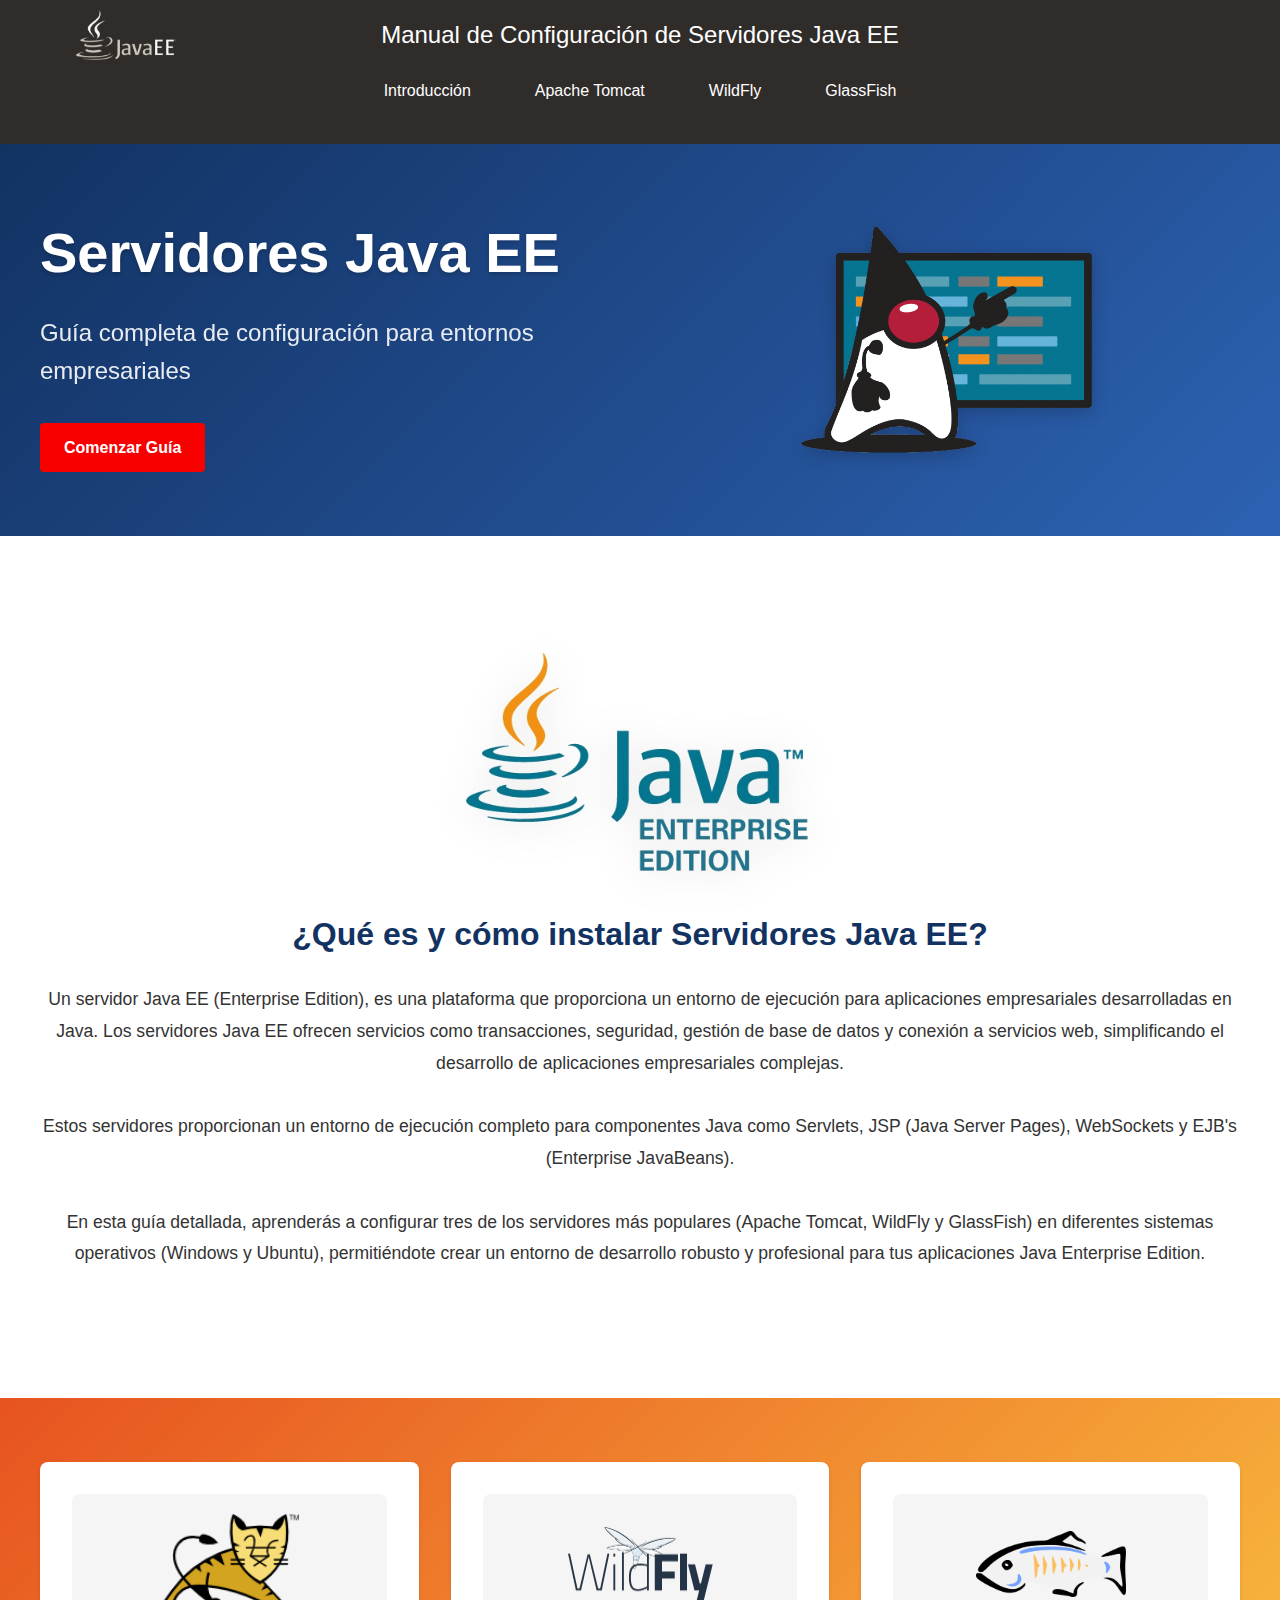
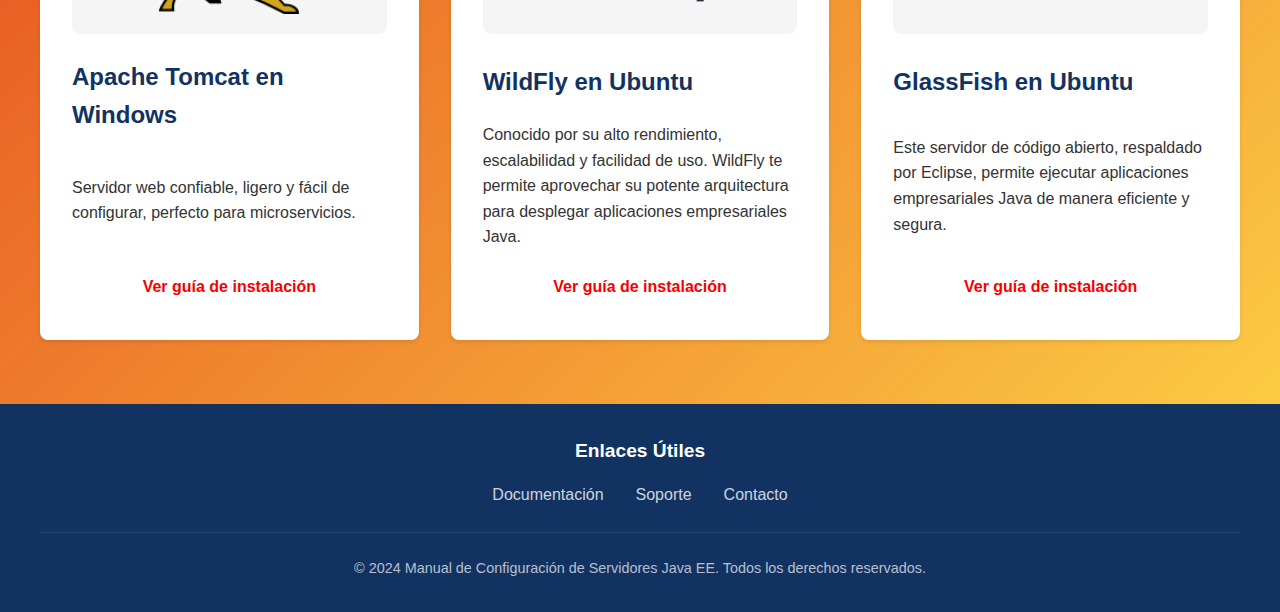
<file: index.html>
<!DOCTYPE html>
<html lang="es">
  <head>
    <meta charset="UTF-8" />
    <meta name="viewport" content="width=device-width, initial-scale=1.0" />
    <title>Manual de Configuración de Servidores Java EE</title>
    <link rel="stylesheet" href="styles/principal.css" />
    <link rel="stylesheet" href="styles/encabezado.css" />
    <link rel="stylesheet" href="styles/heroe.css" />
    <link rel="stylesheet" href="styles/introduccion.css" />
    <link rel="stylesheet" href="styles/caracteristicas.css" />
    <link rel="stylesheet" href="styles/pie.css" />
  </head>
  <body>
    <header class="encabezado-principal">
      <div class="barra-superior">
        <div class="logo-titulo">
          <img
            src="images/java-logo-white.png"
            alt="Servidores Java EE"
            class="logo"
          />
          <h1 class="titulo-encabezado">
            Manual de Configuración de Servidores Java EE
          </h1>
        </div>
        <nav class="navegacion-principal">
          <ul>
            <li><a href="#introduccion">Introducción</a></li>
            <li><a href="tomcat-guia.html">Apache Tomcat</a></li>
            <li><a href="wildfly-guia.html">WildFly</a></li>
            <li><a href="glassfish-guia.html">GlassFish</a></li>
          </ul>
        </nav>
      </div>
    </header>

    <main>
      <section class="heroe">
        <div class="contenido-heroe">
          <div class="texto-heroe">
            <h2>Servidores Java EE</h2>
            <p class="subtitulo-heroe">
              Guía completa de configuración para entornos empresariales
            </p>
            <div class="botones-cta">
              <a href="#caracteristicas" class="boton primario">Comenzar Guía</a>
            </div>
          </div>
          <div class="imagen-heroe">
            <img src="images/java-duke-1.png" alt="Duke - La mascota de Java" />
          </div>
        </div>
      </section>

      <section id="introduccion" class="seccion-introduccion">
        <div class="contenido-introduccion">
          <div class="texto-introduccion">
            <h2 class="titulo-introduccion">
              ¿Qué es y cómo instalar Servidores Java EE?
            </h2>
            <p class="descripcion-introduccion">Un servidor Java EE (Enterprise Edition), 
              es una plataforma que proporciona un entorno de ejecución para aplicaciones empresariales desarrolladas en Java. 
              Los servidores Java EE ofrecen servicios como transacciones, seguridad, gestión de base de datos y conexión a servicios web, 
              simplificando el desarrollo de aplicaciones empresariales complejas.</p>
            <p class="descripcion-introduccion">
              Estos servidores proporcionan un entorno de ejecución completo
              para componentes Java como Servlets, JSP (Java Server Pages),
              WebSockets y EJB's (Enterprise JavaBeans).
            </p>
            <p class="descripcion-introduccion">
              En esta guía detallada, aprenderás a configurar tres de los
              servidores más populares (Apache Tomcat, WildFly y GlassFish) en diferentes sistemas operativos (Windows y Ubuntu),
              permitiéndote crear un entorno de desarrollo robusto y profesional
              para tus aplicaciones Java Enterprise Edition.
            </p>
          </div>
          <div class="imagen-introduccion">
            <img src="images/java-ee.png" alt="Java Enterprise Edition" />
          </div>
        </div>
      </section>

      <section id="caracteristicas" class="caracteristicas">
        <div class="cuadricula-caracteristicas">
          <article class="tarjeta-caracteristica">
            <div class="imagen-caracteristica">
              <img src="images/tomcat.png" alt="Logo de Apache Tomcat" />
            </div>
            <div class="contenido-caracteristica">
              <h3>Apache Tomcat en Windows</h3>
              <p>
                Servidor web confiable, ligero y fácil de configurar, perfecto para
                microservicios.
              </p>
              <a href="tomcat-guia.html" class="saber-mas"
                >Ver guía de instalación</a
              >
            </div>
          </article>
          <article class="tarjeta-caracteristica">
            <div class="imagen-caracteristica">
              <img src="images/wildfly.png" alt="Logo de WildFly" />
            </div>
            <div class="contenido-caracteristica">
              <h3>WildFly en Ubuntu</h3>
              <p>
                Conocido por su alto rendimiento, escalabilidad y facilidad de uso. 
                WildFly te permite aprovechar su potente arquitectura para desplegar aplicaciones empresariales Java.
              </p>
              <a href="wildfly-guia.html" class="saber-mas"
                >Ver guía de instalación</a
              >
            </div>
          </article>
          <article class="tarjeta-caracteristica">
            <div class="imagen-caracteristica">
              <img src="images/glassfish.png" alt="Logo de GlassFish" />
            </div>
            <div class="contenido-caracteristica">
              <h3>GlassFish en Ubuntu</h3>
              <p>
                Este servidor de código abierto, respaldado por Eclipse, 
                permite ejecutar aplicaciones empresariales Java de manera eficiente y segura.
              </p>
              <a href="glassfish-guia.html" class="saber-mas"
                >Ver guía de instalación</a
              >
            </div>
          </article>
        </div>
      </section>
    </main>

    <footer class="pie-principal">
      <div class="contenido-pie">
        <div class="seccion-pie">
          <h4>Enlaces Útiles</h4>
          <ul>
            <li><a href="index.html#introduccion">Documentación</a></li>
            <li><a href="mailto:contacto@manualjava.com">Soporte</a></li>
            <li><a href="mailto:contacto@manualjava.com">Contacto</a></li>
          </ul>
        </div>
        <div class="derechos">
          <p>
            © 2024 Manual de Configuración de Servidores Java EE. Todos los
            derechos reservados.
          </p>
        </div>
      </div>
    </footer>
  </body>
</html>
</file>
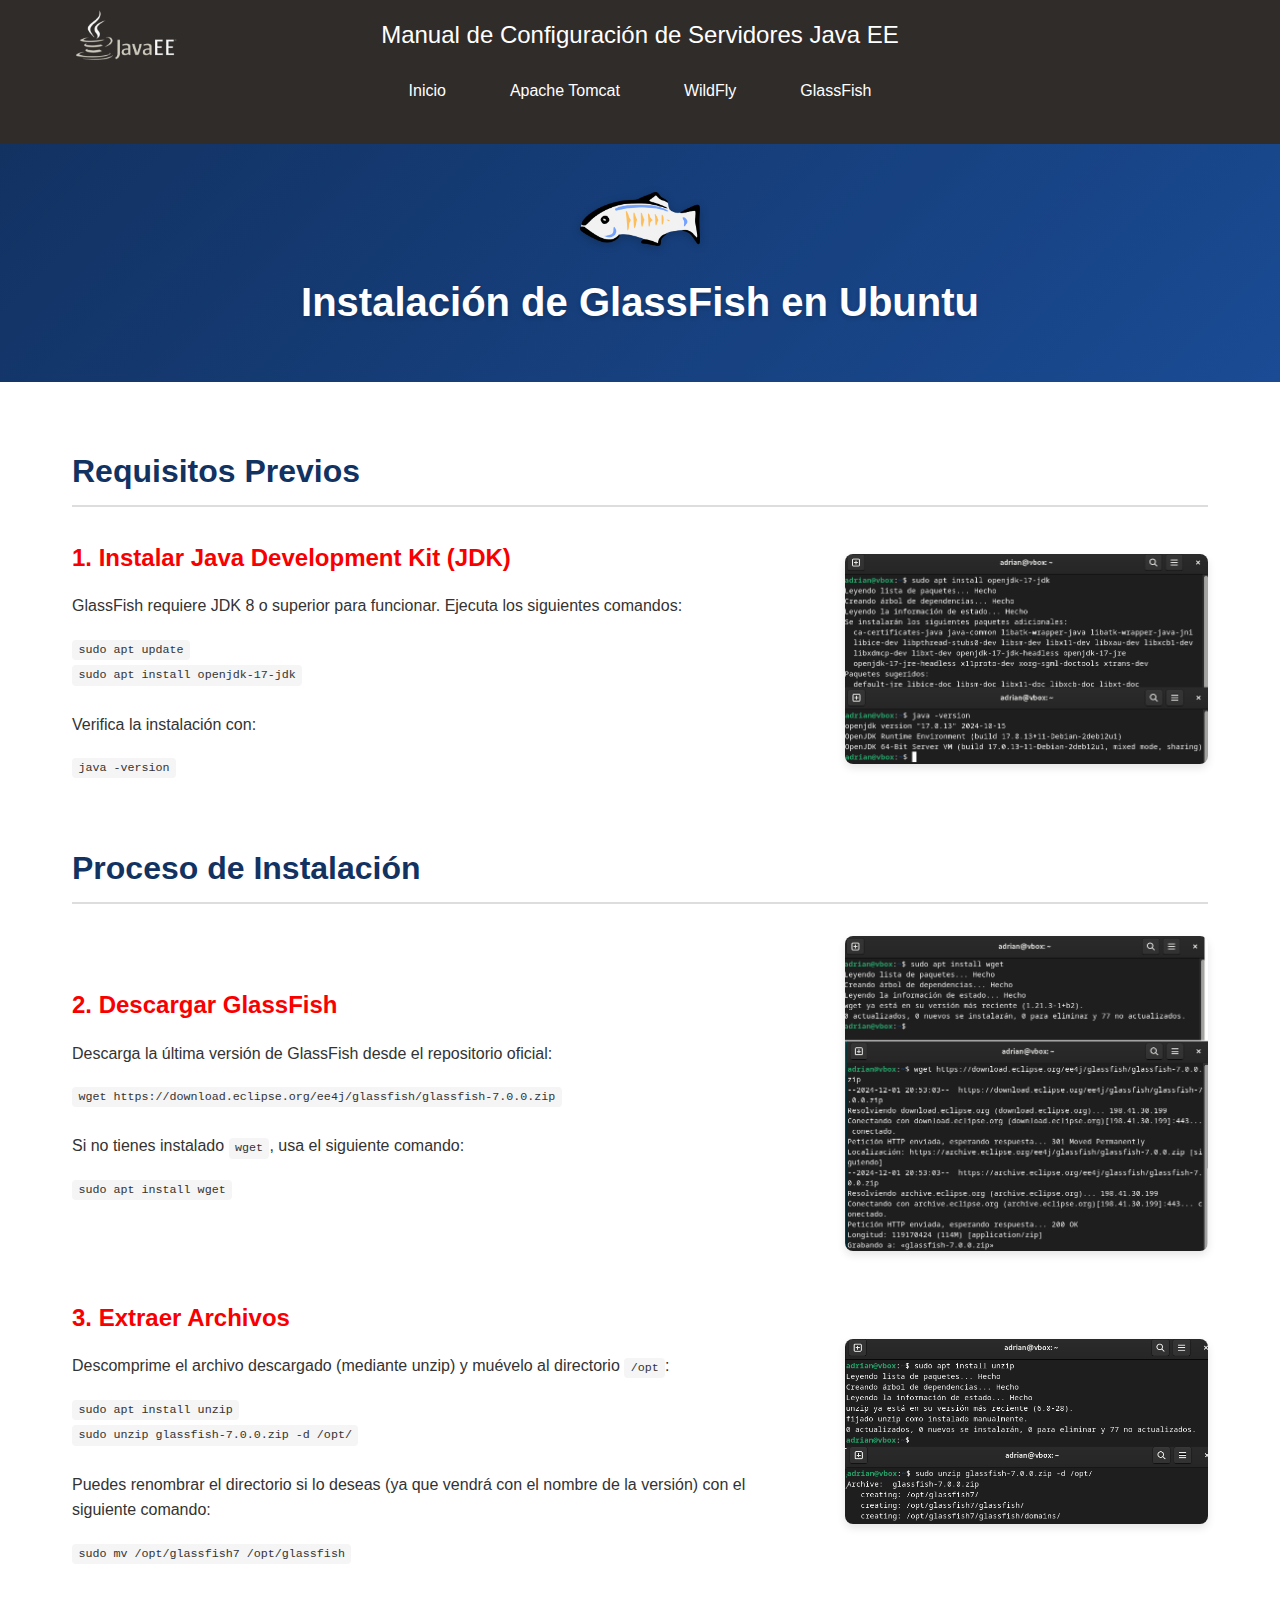
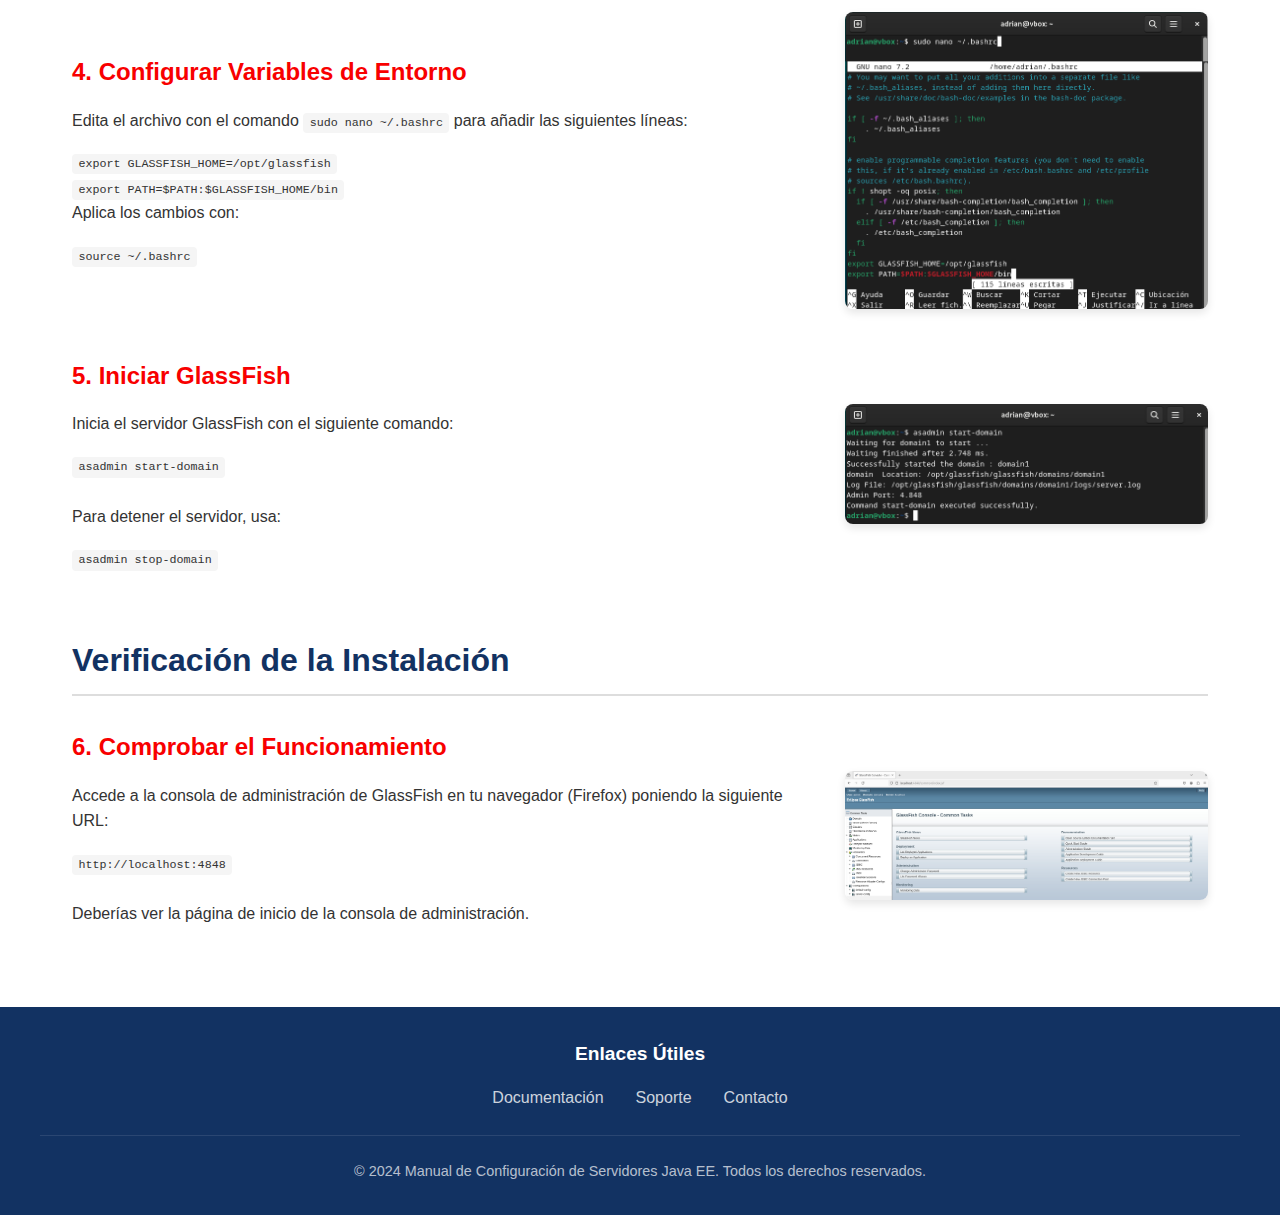
<file: glassfish-guia.html>
<!DOCTYPE html>
<html lang="es">
<head>
    <meta charset="UTF-8">
    <meta name="viewport" content="width=device-width, initial-scale=1.0">
    <title>Guía de Instalación de GlassFish - Manual de Servidores Java EE</title>
    <link rel="stylesheet" href="styles/principal.css">
    <link rel="stylesheet" href="styles/encabezado.css">
    <link rel="stylesheet" href="styles/pie.css">
    <link rel="stylesheet" href="styles/guia.css">
</head>
<body>
    <header class="encabezado-principal">
        <div class="barra-superior">
            <div class="logo-titulo">
                <img src="images/java-logo-white.png" alt="Servidores Java EE" class="logo">
                <h1 class="titulo-encabezado">Manual de Configuración de Servidores Java EE</h1>
            </div>
            <nav class="navegacion-principal">
                <ul>
                    <li><a href="index.html">Inicio</a></li>
                    <li><a href="tomcat-guia.html">Apache Tomcat</a></li>
                    <li><a href="wildfly-guia.html">WildFly</a></li>
                    <li><a href="#" aria-current="page">GlassFish</a></li>
                </ul>
            </nav>
        </div>
    </header>

    <main>
        <article class="contenido-guia">
            <header class="encabezado-guia">
                <img src="images/glassfish.png" alt="Logo de GlassFish" class="logo-guia">
                <h1>Instalación de GlassFish en Ubuntu</h1>
            </header>

            <section class="seccion-guia">
                <h2>Requisitos Previos</h2>
                <div class="paso-guia">
                    <div class="contenido-paso">
                        <h3>1. Instalar Java Development Kit (JDK)</h3>
                        <p>GlassFish requiere JDK 8 o superior para funcionar. Ejecuta los siguientes comandos:</p>
                        <code>sudo apt update</code><br>
                        <code>sudo apt install openjdk-17-jdk</code>
                        <br><br>
                        <p>Verifica la instalación con:</p>
                        <code>java -version</code>
                    </div>
                    <div class="imagen-paso">
                        <img src="images/glassfish-ss-1.png" alt="Java JDK">
                    </div>
                </div>
            </section>

            <section class="seccion-guia">
                <h2>Proceso de Instalación</h2>
                
                <div class="paso-guia">
                    <div class="contenido-paso">
                        <h3>2. Descargar GlassFish</h3>
                        <p>Descarga la última versión de GlassFish desde el repositorio oficial:</p>
                        <code>wget https://download.eclipse.org/ee4j/glassfish/glassfish-7.0.0.zip</code>
                        <br><br>
                        <p>Si no tienes instalado <code>wget</code>, usa el siguiente comando:</p>
                        <code>sudo apt install wget</code>
                    </div>
                    <div class="imagen-paso">
                        <img src="images/glassfish-ss-2.png" alt="Descarga de GlassFish">
                    </div>
                </div>

                <div class="paso-guia">
                    <div class="contenido-paso">
                        <h3>3. Extraer Archivos</h3>
                        <p>Descomprime el archivo descargado (mediante unzip) y muévelo al directorio <code>/opt</code>:</p>
                        <code>sudo apt install unzip</code><br>
                        <code>sudo unzip glassfish-7.0.0.zip -d /opt/</code>
                        <br><br>
                        <p>Puedes renombrar el directorio si lo deseas (ya que vendrá con el nombre de la versión) con el siguiente comando:</p>
                        <code>sudo mv /opt/glassfish7 /opt/glassfish</code>
                    </div>
                    <div class="imagen-paso">
                        <img src="images/glassfish-ss-3.png" alt="Configuración en Ubuntu">
                    </div>
                </div>

                <div class="paso-guia">
                    <div class="contenido-paso">
                        <h3>4. Configurar Variables de Entorno</h3>
                        <p>Edita el archivo con el comando <code>sudo nano ~/.bashrc</code> para añadir las siguientes líneas:</p>
                        <code>export GLASSFISH_HOME=/opt/glassfish</code><br>
                        <code>export PATH=$PATH:$GLASSFISH_HOME/bin</code>
                        <p>Aplica los cambios con:</p>
                        <code>source ~/.bashrc</code>
                    </div>
                    <div class="imagen-paso">
                        <img src="images/glassfish-ss-4.png" alt="Variables de Entorno">
                    </div>
                </div>

                <div class="paso-guia">
                    <div class="contenido-paso">
                        <h3>5. Iniciar GlassFish</h3>
                        <p>Inicia el servidor GlassFish con el siguiente comando:</p>
                        <code>asadmin start-domain</code>
                        <br><br>
                        <p>Para detener el servidor, usa:</p>
                        <code>asadmin stop-domain</code>
                    </div>
                    <div class="imagen-paso">
                        <img src="images/glassfish-ss-5.png" alt="Inicio de GlassFish">
                    </div>
                </div>
            </section>

            <section class="seccion-guia">
                <h2>Verificación de la Instalación</h2>
                <div class="paso-guia">
                    <div class="contenido-paso">
                        <h3>6. Comprobar el Funcionamiento</h3>
                        <p>Accede a la consola de administración de GlassFish en tu navegador (Firefox) poniendo la siguiente URL:</p>
                        <code>http://localhost:4848</code>
                        <br><br> 
                        <p>Deberías ver la página de inicio de la consola de administración.</p>
                    </div>
                    <div class="imagen-paso">
                        <img src="images/glassfish-ss-6.png" alt="Verificación de GlassFish">
                    </div>
                </div>
            </section>
        </article>
    </main>

    <footer class="pie-principal">
        <div class="contenido-pie">
            <div class="seccion-pie">
                <h4>Enlaces Útiles</h4>
                <ul>
                    <li><a href="index.html#introduccion">Documentación</a></li>
                    <li><a href="mailto:contacto@manualjava.com">Soporte</a></li>
                    <li><a href="mailto:contacto@manualjava.com">Contacto</a></li>
                  </ul>
            </div>
            <div class="derechos">
                <p>© 2024 Manual de Configuración de Servidores Java EE. Todos los derechos reservados.</p>
            </div>
        </div>
    </footer>
</body>
</html>
</file>
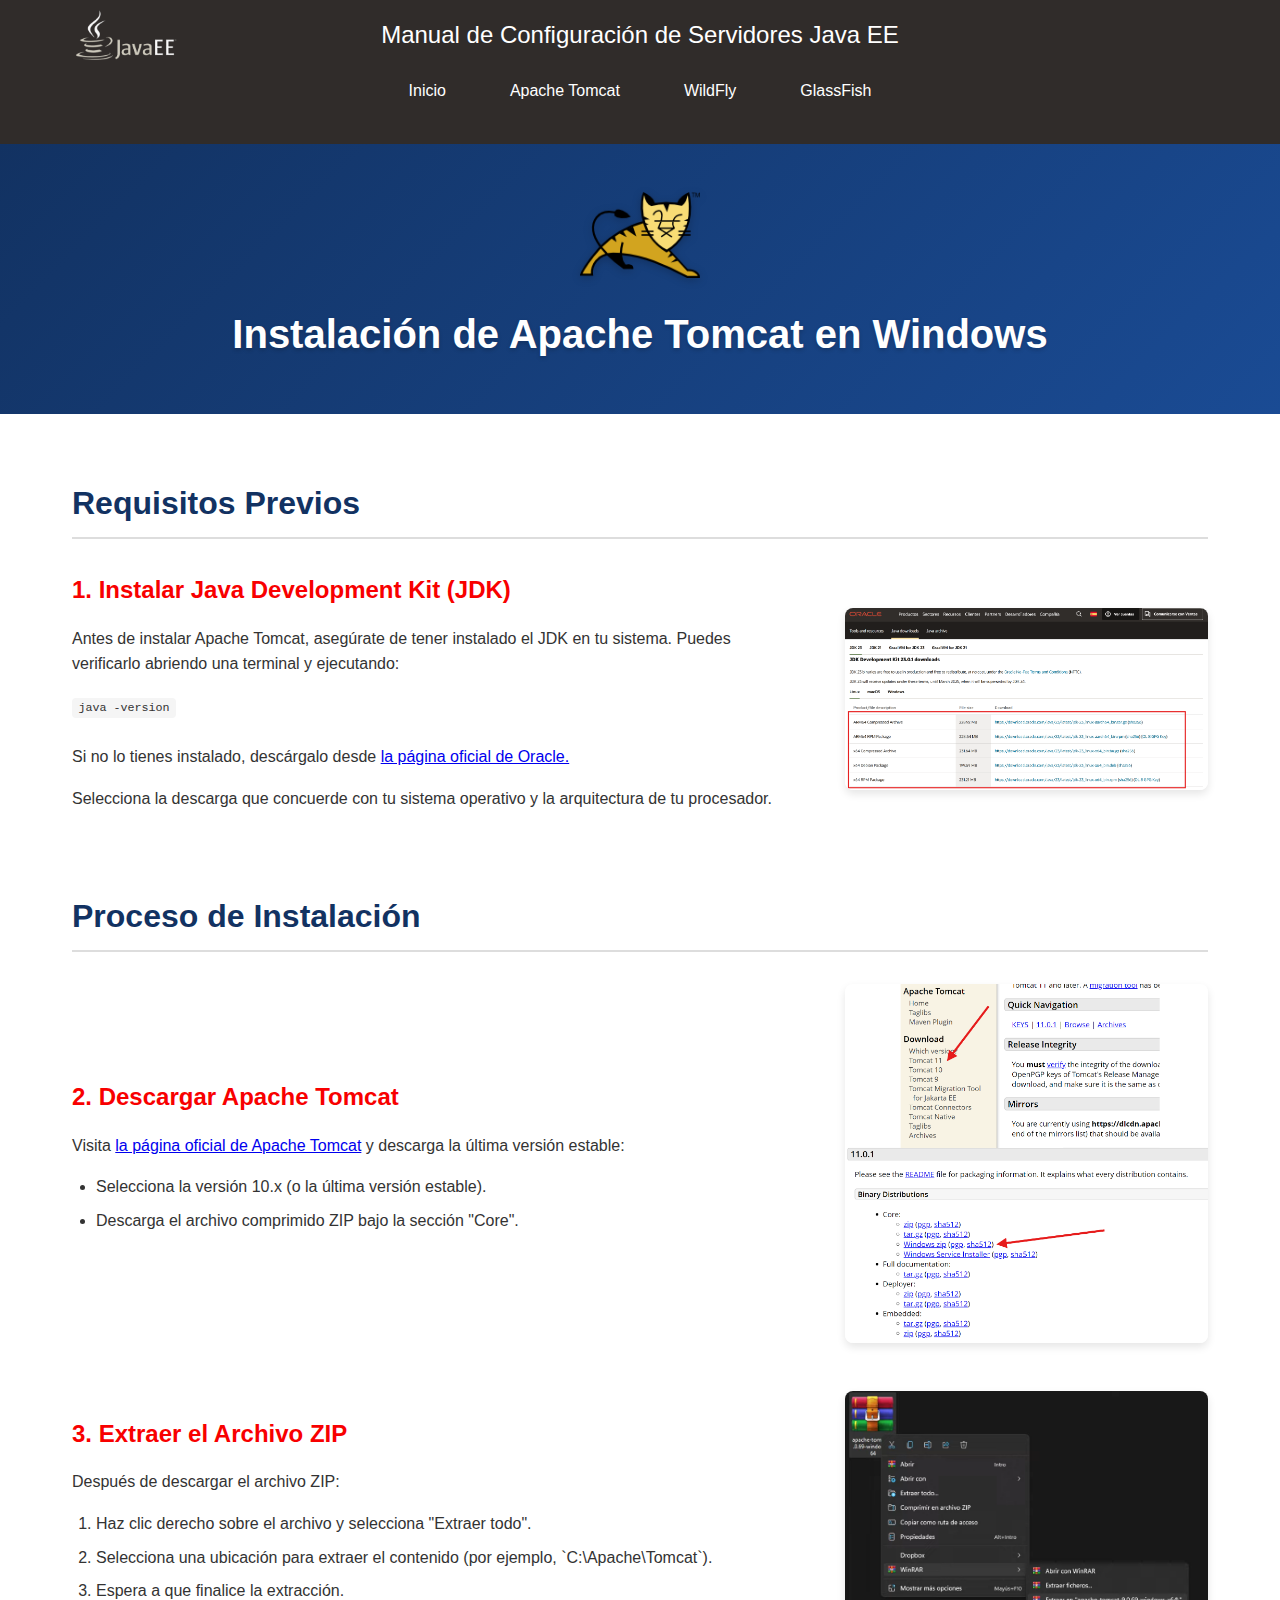
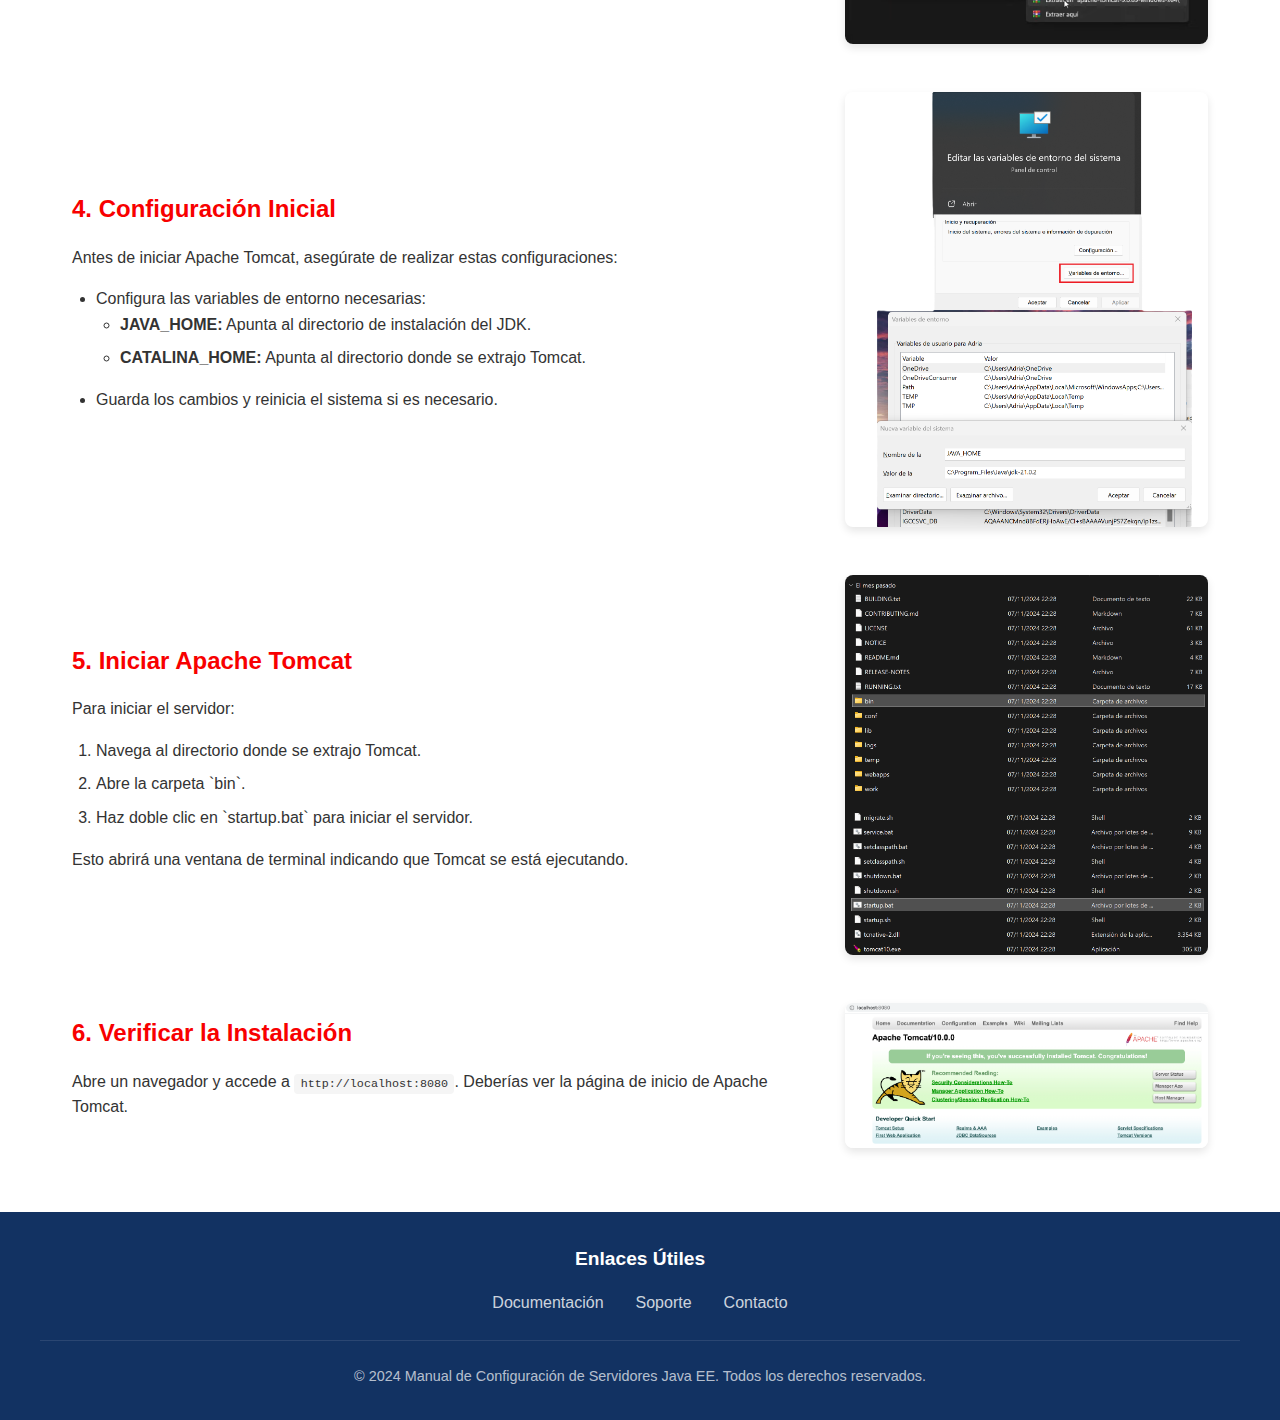
<file: tomcat-guia.html>
<!DOCTYPE html>
<html lang="es">
<head>
    <meta charset="UTF-8">
    <meta name="viewport" content="width=device-width, initial-scale=1.0">
    <title>Guía de Instalación de Apache Tomcat - Versión ZIP</title>
    <link rel="stylesheet" href="styles/principal.css">
    <link rel="stylesheet" href="styles/encabezado.css">
    <link rel="stylesheet" href="styles/pie.css">
    <link rel="stylesheet" href="styles/guia.css">
</head>
<body>
    <header class="encabezado-principal">
        <div class="barra-superior">
            <div class="logo-titulo">
                <img src="images/java-logo-white.png" alt="Servidores Java EE" class="logo">
                <h1 class="titulo-encabezado">Manual de Configuración de Servidores Java EE</h1>
            </div>
            <nav class="navegacion-principal">
                <ul>
                    <li><a href="index.html">Inicio</a></li>
                    <li><a href="#" aria-current="page">Apache Tomcat</a></li>
                    <li><a href="wildfly-guia.html">WildFly</a></li>
                    <li><a href="glassfish-guia.html">GlassFish</a></li>
                </ul>
            </nav>
        </div>
    </header>

    <main>
        <article class="contenido-guia">
            <header class="encabezado-guia">
                <img src="images/tomcat.png" alt="Logo de Apache Tomcat" class="logo-guia">
                <h1>Instalación de Apache Tomcat en Windows</h1>
            </header>

            <section class="seccion-guia">
                <h2>Requisitos Previos</h2>
                <div class="paso-guia">
                    <div class="contenido-paso">
                        <h3>1. Instalar Java Development Kit (JDK)</h3>
                        <p>Antes de instalar Apache Tomcat, asegúrate de tener instalado el JDK en tu sistema. Puedes verificarlo abriendo una terminal y ejecutando:</p>
                        <code>java -version</code>
                        <br><br>
                        <p>Si no lo tienes instalado, descárgalo desde <a href="https://www.oracle.com/java/technologies/downloads/">la página oficial de Oracle.</a></p>
                        <p>Selecciona la descarga que concuerde con tu sistema operativo y la arquitectura de tu procesador.</p>
                    </div>
                    <div class="imagen-paso">
                        <img src="images/apache-ss-1.png" alt="Java JDK">
                    </div>
                </div>
            </section>

            <section class="seccion-guia">
                <h2>Proceso de Instalación</h2>

                <div class="paso-guia">
                    <div class="contenido-paso">
                        <h3>2. Descargar Apache Tomcat</h3>
                        <p>Visita <a href="https://tomcat.apache.org/">la página oficial de Apache Tomcat</a> y descarga la última versión estable:</p>
                        <ul>
                            <li>Selecciona la versión 10.x (o la última versión estable).</li>
                            <li>Descarga el archivo comprimido ZIP bajo la sección "Core".</li>
                        </ul>
                    </div>
                    <div class="imagen-paso">
                        <img src="images/apache-ss-2.png" alt="Descarga de Tomcat">
                    </div>
                </div>

                <div class="paso-guia">
                    <div class="contenido-paso">
                        <h3>3. Extraer el Archivo ZIP</h3>
                        <p>Después de descargar el archivo ZIP:</p>
                        <ol>
                            <li>Haz clic derecho sobre el archivo y selecciona "Extraer todo".</li>
                            <li>Selecciona una ubicación para extraer el contenido (por ejemplo, `C:\Apache\Tomcat`).</li>
                            <li>Espera a que finalice la extracción.</li>
                        </ol>
                    </div>
                    <div class="imagen-paso">
                        <img src="images/apache-ss-3.png" alt="Extracción del ZIP">
                    </div>
                </div>

                <div class="paso-guia">
                    <div class="contenido-paso">
                        <h3>4. Configuración Inicial</h3>
                        <p>Antes de iniciar Apache Tomcat, asegúrate de realizar estas configuraciones:</p>
                        <ul>
                            <li>Configura las variables de entorno necesarias:
                                <ul>
                                    <li><strong>JAVA_HOME:</strong> Apunta al directorio de instalación del JDK.</li>
                                    <li><strong>CATALINA_HOME:</strong> Apunta al directorio donde se extrajo Tomcat.</li>
                                </ul>
                            </li>
                            <li>Guarda los cambios y reinicia el sistema si es necesario.</li>
                        </ul>
                    </div>
                    <div class="imagen-paso">
                        <img src="images/apache-ss-4.png" alt="Variables de entorno">
                    </div>
                </div>

                <div class="paso-guia">
                    <div class="contenido-paso">
                        <h3>5. Iniciar Apache Tomcat</h3>
                        <p>Para iniciar el servidor:</p>
                        <ol>
                            <li>Navega al directorio donde se extrajo Tomcat.</li>
                            <li>Abre la carpeta `bin`.</li>
                            <li>Haz doble clic en `startup.bat` para iniciar el servidor.</li>
                        </ol>
                        <p>Esto abrirá una ventana de terminal indicando que Tomcat se está ejecutando.</p>
                    </div>
                    <div class="imagen-paso">
                        <img src="images/apache-ss-5.png" alt="Startup de Tomcat">
                    </div>
                </div>

                <div class="paso-guia">
                    <div class="contenido-paso">
                        <h3>6. Verificar la Instalación</h3>
                        <p>Abre un navegador y accede a <code>http://localhost:8080</code>. Deberías ver la página de inicio de Apache Tomcat.</p>
                    </div>
                    <div class="imagen-paso">
                        <img src="images/apache-ss-6.png" alt="Página de inicio de Tomcat">
                    </div>
                </div>
            </section>
        </article>
    </main>

    <footer class="pie-principal">
        <div class="contenido-pie">
            <div class="seccion-pie">
                <h4>Enlaces Útiles</h4>
                <ul>
                    <li><a href="index.html#introduccion">Documentación</a></li>
                    <li><a href="mailto:contacto@manualjava.com">Soporte</a></li>
                    <li><a href="mailto:contacto@manualjava.com">Contacto</a></li>
                  </ul>
            </div>
            <div class="derechos">
                <p>© 2024 Manual de Configuración de Servidores Java EE. Todos los derechos reservados.</p>
            </div>
        </div>
    </footer>
</body>
</html>
</file>
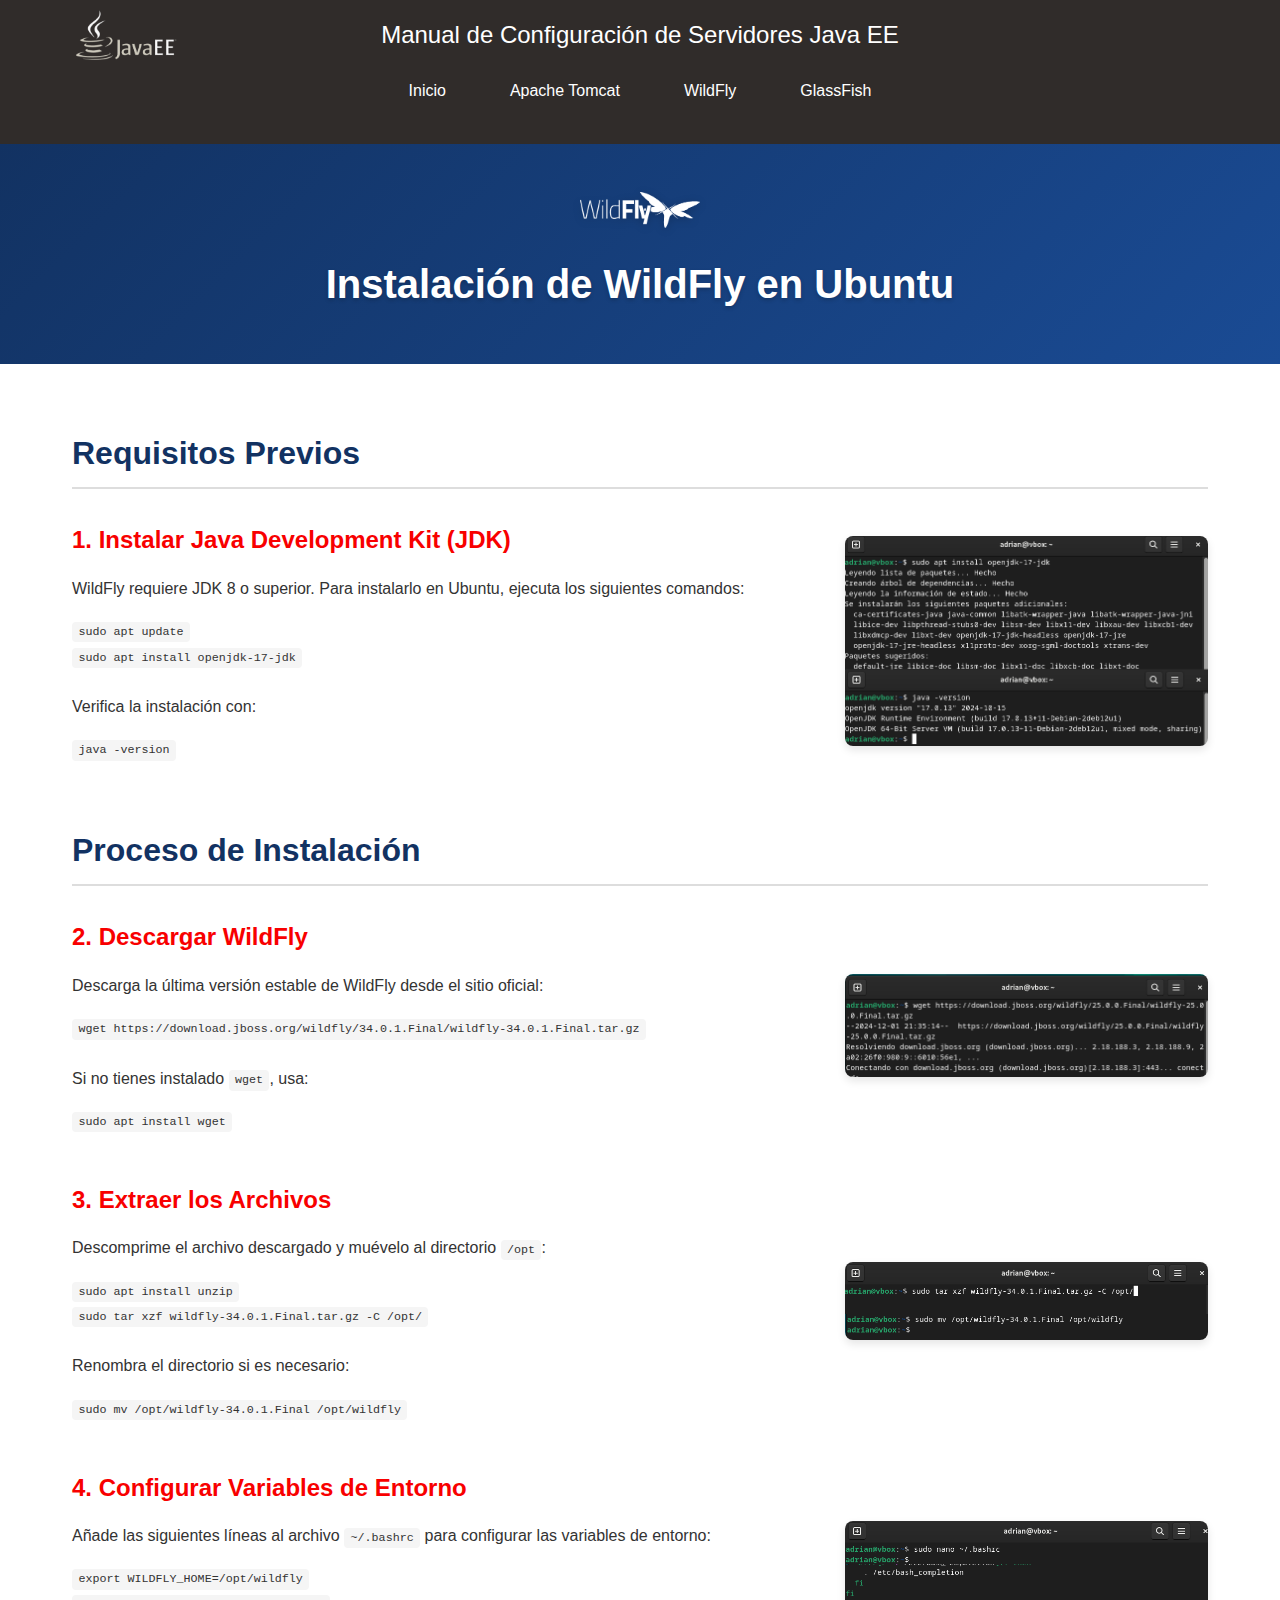
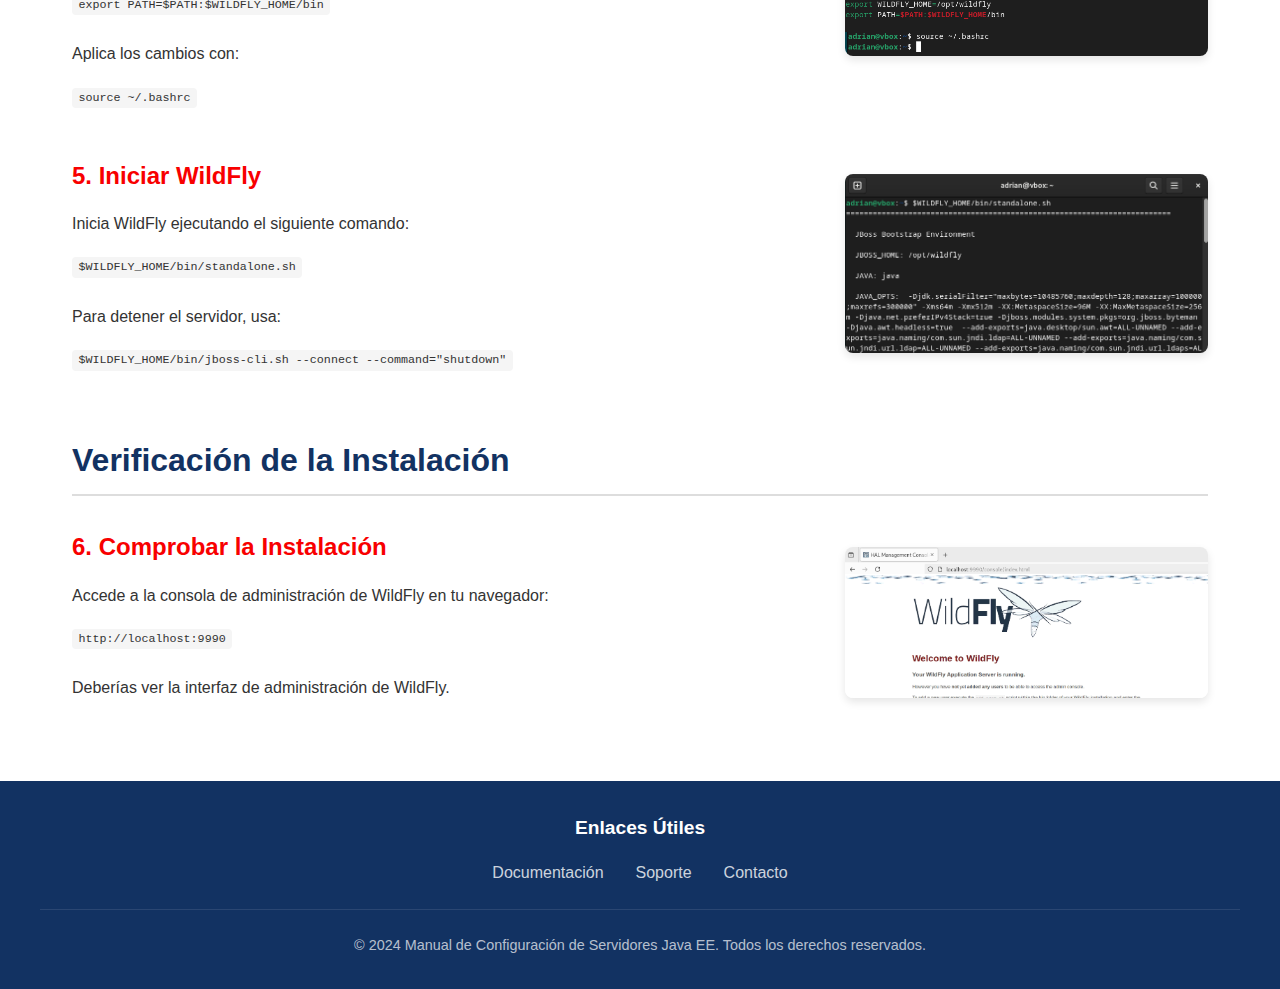
<file: wildfly-guia.html>
<!DOCTYPE html>
<html lang="es">
<head>
    <meta charset="UTF-8">
    <meta name="viewport" content="width=device-width, initial-scale=1.0">
    <title>Guía de Instalación de WildFly - Manual de Servidores Java EE</title>
    <link rel="stylesheet" href="styles/principal.css">
    <link rel="stylesheet" href="styles/encabezado.css">
    <link rel="stylesheet" href="styles/pie.css">
    <link rel="stylesheet" href="styles/guia.css">
</head>
<body>
    <header class="encabezado-principal">
        <div class="barra-superior">
            <div class="logo-titulo">
                <img src="images/java-logo-white.png" alt="Servidores Java EE" class="logo">
                <h1 class="titulo-encabezado">Manual de Configuración de Servidores Java EE</h1>
            </div>
            <nav class="navegacion-principal">
                <ul>
                    <li><a href="index.html">Inicio</a></li>
                    <li><a href="tomcat-guia.html">Apache Tomcat</a></li>
                    <li><a href="#" aria-current="page">WildFly</a></li>
                    <li><a href="glassfish-guia.html">GlassFish</a></li>
                </ul>
            </nav>
        </div>
    </header>

    <main>
        <article class="contenido-guia">
            <header class="encabezado-guia">
                <img src="images/wildfly-white.png" alt="Logo de WildFly" class="logo-guia">
                <h1>Instalación de WildFly en Ubuntu</h1>
            </header>

            <section class="seccion-guia">
                <h2>Requisitos Previos</h2>
                <div class="paso-guia">
                    <div class="contenido-paso">
                        <h3>1. Instalar Java Development Kit (JDK)</h3>
                        <p>WildFly requiere JDK 8 o superior. Para instalarlo en Ubuntu, ejecuta los siguientes comandos:</p>
                        <code>sudo apt update</code><br>
                        <code>sudo apt install openjdk-17-jdk</code>
                        <br><br>
                        <p>Verifica la instalación con:</p>
                        <code>java -version</code>
                    </div>
                    <div class="imagen-paso">
                        <img src="images/glassfish-ss-1.png" alt="Java JDK">
                    </div>
                </div>
            </section>

            <section class="seccion-guia">
                <h2>Proceso de Instalación</h2>

                <div class="paso-guia">
                    <div class="contenido-paso">
                        <h3>2. Descargar WildFly</h3>
                        <p>Descarga la última versión estable de WildFly desde el sitio oficial:</p>
                        <code>wget https://download.jboss.org/wildfly/34.0.1.Final/wildfly-34.0.1.Final.tar.gz</code>
                        <br><br>
                        <p>Si no tienes instalado <code>wget</code>, usa:</p>
                        <code>sudo apt install wget</code>
                    </div>
                    <div class="imagen-paso">
                        <img src="images/wildfly-ss-2.png" alt="Descarga de WildFly">
                    </div>
                </div>

                <div class="paso-guia">
                    <div class="contenido-paso">
                        <h3>3. Extraer los Archivos</h3>
                        <p>Descomprime el archivo descargado y muévelo al directorio <code>/opt</code>:</p>
                        <code>sudo apt install unzip</code><br>
                        <code>sudo tar xzf wildfly-34.0.1.Final.tar.gz -C /opt/</code>
                        <br><br>
                        <p>Renombra el directorio si es necesario:</p>
                        <code>sudo mv /opt/wildfly-34.0.1.Final /opt/wildfly</code>
                    </div>
                    <div class="imagen-paso">
                        <img src="images/wildfly-ss-3.png" alt="Configuración en Ubuntu">
                    </div>
                </div>

                <div class="paso-guia">
                    <div class="contenido-paso">
                        <h3>4. Configurar Variables de Entorno</h3>
                        <p>Añade las siguientes líneas al archivo <code>~/.bashrc</code> para configurar las variables de entorno:</p>
                        <code>export WILDFLY_HOME=/opt/wildfly</code><br>
                        <code>export PATH=$PATH:$WILDFLY_HOME/bin</code>
                        <br><br>
                        <p>Aplica los cambios con:</p>
                        <code>source ~/.bashrc</code>
                    </div>
                    <div class="imagen-paso">
                        <img src="images/wildfly-ss-4.png" alt="Variables de Entorno">
                    </div>
                </div>

                <div class="paso-guia">
                    <div class="contenido-paso">
                        <h3>5. Iniciar WildFly</h3>
                        <p>Inicia WildFly ejecutando el siguiente comando:</p>
                        <code>$WILDFLY_HOME/bin/standalone.sh</code>
                        <br><br>
                        <p>Para detener el servidor, usa:</p>
                        <code>$WILDFLY_HOME/bin/jboss-cli.sh --connect --command="shutdown"</code>
                    </div>
                    <div class="imagen-paso">
                        <img src="images/wildfly-ss-5.png" alt="Inicio de WildFly">
                    </div>
                </div>
            </section>

            <section class="seccion-guia">
                <h2>Verificación de la Instalación</h2>
                <div class="paso-guia">
                    <div class="contenido-paso">
                        <h3>6. Comprobar la Instalación</h3>
                        <p>Accede a la consola de administración de WildFly en tu navegador:</p>
                        <code>http://localhost:9990</code>
                        <br><br>
                        <p>Deberías ver la interfaz de administración de WildFly.</p>
                    </div>
                    <div class="imagen-paso">
                        <img src="images/wildfly-ss-6.png" alt="Verificación de WildFly">
                    </div>
                </div>
            </section>
        </article>
    </main>

    <footer class="pie-principal">
        <div class="contenido-pie">
            <div class="seccion-pie">
                <h4>Enlaces Útiles</h4>
                <ul>
                    <li><a href="index.html#introduccion">Documentación</a></li>
                    <li><a href="mailto:contacto@manualjava.com">Soporte</a></li>
                    <li><a href="mailto:contacto@manualjava.com">Contacto</a></li>
                  </ul>
            </div>
            <div class="derechos">
                <p>© 2024 Manual de Configuración de Servidores Java EE. Todos los derechos reservados.</p>
            </div>
        </div>
    </footer>
</body>
</html>
</file>
<file: styles/principal.css>
:root {
    --color-primario: #f80000;
    --color-secundario: #123262;
    --color-texto: #333;
    --gris-claro: #f5f5f5;
    --color-borde: #ddd;
}

* {
    margin: 0;
    padding: 0;
    box-sizing: border-box;
}

body {
    font-family: -apple-system, BlinkMacSystemFont, "Segoe UI", Roboto, Arial, sans-serif;
    line-height: 1.6;
    color: var(--color-texto);
}

.boton {
    display: inline-block;
    padding: 12px 24px;
    border-radius: 4px;
    text-decoration: none;
    font-weight: 600;
    transition: all 0.3s ease;
}

.boton.primario {
    background-color: var(--color-primario);
    color: white;
}

.boton.secundario {
    background-color: transparent;
    border: 2px solid var(--color-secundario);
    color: var(--color-secundario);
}

.boton:hover {
    opacity: 0.9;
    transform: translateY(-2px);
}

html {
    scroll-behavior: smooth;
}
</file>
<file: styles/encabezado.css>
.encabezado-principal {
    background-color: #302c2a;
    position: sticky;
    top: 0;
    z-index: 1000;
    color: white;
    transition: all 0.3s ease;
}

.encabezado-principal:hover {
    padding-bottom: 1rem;
}

.barra-superior {
    max-width: 1200px;
    margin: 0 auto;
    padding: 1rem;
    display: flex;
    flex-direction: column;
    align-items: center;
    position: relative;
}

.logo-titulo {
    display: flex;
    align-items: center;
    justify-content: center;
    gap: 1.5rem;
    margin-bottom: 0.5rem;
    width: 100%;
    position: relative;
    padding: 0 1rem;
}

.logo {
    height: 60px;
    width: auto;
    position: absolute;
    left: 1rem;
}

.titulo-encabezado {
    font-size: 1.5rem;
    font-weight: 500;
    color: white;
    margin: 0;
    text-align: center;
    padding: 0 70px;
}

.navegacion-principal {
    width: 100%;
    max-width: 800px;
    overflow: hidden;
    height: 0;
    transition: height 0.3s ease;
}

.encabezado-principal:hover .navegacion-principal {
    height: 50px;
}

.navegacion-principal ul {
    display: flex;
    list-style: none;
    justify-content: center;
    gap: 2rem;
    padding: 0;
    margin: 1rem 0 0 0;
}

.navegacion-principal li {
    opacity: 0;
    transform: translateY(-10px);
    transition: all 0.3s ease;
}

.encabezado-principal:hover .navegacion-principal li {
    opacity: 1;
    transform: translateY(0);
}

.navegacion-principal a {
    text-decoration: none;
    color: white;
    font-weight: 500;
    padding: 0.5rem 1rem;
    transition: background-color 0.3s ease;
    border-radius: 4px;
}

.navegacion-principal a:hover {
    background-color: rgba(255, 255, 255, 0.1);
}

.navegacion-principal li:nth-child(1) { transition-delay: 0.1s; }
.navegacion-principal li:nth-child(2) { transition-delay: 0.15s; }
.navegacion-principal li:nth-child(3) { transition-delay: 0.2s; }
.navegacion-principal li:nth-child(4) { transition-delay: 0.25s; }

@media (max-width: 768px) {
    .logo-titulo {
        flex-direction: column;
        text-align: center;
        gap: 0.5rem;
        padding: 0;
    }

    .logo {
        position: static;
        height: 45px;
    }

    .titulo-encabezado {
        padding: 0 1rem;
        font-size: 1.2rem;
    }

    .navegacion-principal ul {
        flex-direction: column;
        gap: 0.5rem;
        align-items: center;
    }

    .encabezado-principal:hover .navegacion-principal {
        height: 200px;
    }
}

@media (min-width: 769px) and (max-width: 1024px) {
    .titulo-encabezado {
        font-size: 1.3rem;
        padding: 0 65px;
    }

    .logo {
        height: 50px;
    }
}
</file>
<file: styles/heroe.css>
.heroe {
    background: linear-gradient(135deg, var(--color-secundario), #2d62b3);
    color: white;
    padding: 4rem 2rem;
}

.contenido-heroe {
    max-width: 1200px;
    margin: 0 auto;
    display: flex;
    align-items: center;
    justify-content: space-between;
    gap: 2rem;
}

.texto-heroe {
    flex: 1;
    text-align: left;
}

.heroe h2 {
    font-size: 3.5rem;
    margin-bottom: 1rem;
    text-shadow: 0 2px 4px rgba(0, 0, 0, 0.2);
}

.subtitulo-heroe {
    font-size: 1.5rem;
    margin-bottom: 2rem;
    opacity: 0.9;
}

.botones-cta {
    display: flex;
    gap: 1rem;
}

.imagen-heroe {
    flex: 1;
    display: flex;
    justify-content: center;
    align-items: center;
}

.imagen-heroe img {
    max-width: 300px;
    height: auto;
    filter: drop-shadow(0 4px 8px rgba(0, 0, 0, 0.2));
}

@media (max-width: 968px) {
    .contenido-heroe {
        flex-direction: column;
        text-align: center;
    }

    .texto-heroe {
        text-align: center;
    }

    .botones-cta {
        justify-content: center;
    }

    .heroe h2 {
        font-size: 2.5rem;
    }

    .subtitulo-heroe {
        font-size: 1.2rem;
    }

    .imagen-heroe img {
        max-width: 200px;
    }
}
</file>
<file: styles/introduccion.css>
.seccion-introduccion {
    padding: 6rem 2rem;
    background-color: white;
}

.contenido-introduccion {
    max-width: 1200px;
    margin: 0 auto;
    display: flex;
    align-items: center;
    gap: 4rem;
}

.texto-introduccion {
    flex: 1;
}

.titulo-introduccion {
    color: var(--color-secundario);
    font-size: 2.5rem;
    margin-bottom: 1.5rem;
}

.descripcion-introduccion {
    color: var(--color-texto);
    font-size: 1.1rem;
    line-height: 1.8;
    margin-bottom: 2rem;
}

.imagen-introduccion {
    flex: 1;
    display: flex;
    justify-content: center;
}

.imagen-introduccion img {
    max-width: 100%;
    height: auto;
    border-radius: 8px;
    filter: drop-shadow(0 4px 20px rgba(0, 0, 0, 0.1));
}

@media (max-width: 1300px) {
    .contenido-introduccion {
        flex-direction: column;
        text-align: center;
        gap: 2rem;
    }

    .titulo-introduccion {
        font-size: 2rem;
    }

    .imagen-introduccion {
        order: -1;
    }

    .imagen-introduccion img {
        max-width: 80%;
    }
}
</file>
<file: styles/caracteristicas.css>
.caracteristicas {
    padding: 4rem 2rem;
    background: linear-gradient(135deg, #e75320, #fccb43);
}

.cuadricula-caracteristicas {
    max-width: 1200px;
    margin: 0 auto;
    display: grid;
    grid-template-columns: repeat(auto-fit, minmax(300px, 1fr));
    gap: 2rem;
}

.tarjeta-caracteristica {
    background: white;
    padding: 2rem;
    border-radius: 8px;
    box-shadow: 0 2px 4px rgba(0, 0, 0, 0.1);
    display: flex;
    flex-direction: column;
    gap: 1.5rem;
    transition: transform 0.3s ease, box-shadow 0.3s ease;
    height: 100%;
}

.tarjeta-caracteristica:hover {
    transform: translateY(-5px);
    box-shadow: 0 4px 8px rgba(0, 0, 0, 0.15);
}

.imagen-caracteristica {
    text-align: center;
    padding: 1rem;
    background: var(--gris-claro);
    border-radius: 8px;
    height: 140px;
    display: flex;
    align-items: center;
    justify-content: center;
}

.imagen-caracteristica img {
    max-width: 150px;
    height: 100px;
    object-fit: contain;
}

.contenido-caracteristica {
    display: flex;
    flex-direction: column;
    gap: 1rem;
    flex: 1;
}

.tarjeta-caracteristica h3 {
    color: var(--color-secundario);
    margin: 0;
    font-size: 1.5rem;
    min-height: 2em;
    display: flex;
    align-items: center;
}

.tarjeta-caracteristica p {
    margin: 0;
    color: var(--color-texto);
    line-height: 1.6;
    flex: 1;
    min-height: 4.8em;
    display: flex;
    align-items: center;
}

.saber-mas {
    color: var(--color-primario);
    text-decoration: none;
    font-weight: 600;
    margin-top: auto;
    display: inline-block;
    transition: color 0.3s ease;
    text-align: center;
    padding: 0.5rem 0;
}

.saber-mas:hover {
    color: var(--color-secundario);
}

@media (max-width: 768px) {
    .tarjeta-caracteristica {
        padding: 1.5rem;
    }

    .imagen-caracteristica img {
        max-width: 120px;
    }

    .tarjeta-caracteristica h3 {
        font-size: 1.3rem;
    }
}
</file>
<file: styles/pie.css>
.pie-principal {
    background-color: var(--color-secundario);
    color: white;
    padding: 2rem;
}

.contenido-pie {
    max-width: 1200px;
    margin: 0 auto;
    text-align: center;
}

.seccion-pie h4 {
    margin-bottom: 1rem;
    font-size: 1.2rem;
}

.seccion-pie ul {
    list-style: none;
    padding: 0;
    display: flex;
    justify-content: center;
    gap: 2rem;
    margin-bottom: 1.5rem;
}

.seccion-pie a {
    color: rgba(255, 255, 255, 0.8);
    text-decoration: none;
    transition: color 0.3s ease;
}

.seccion-pie a:hover {
    color: white;
}

.derechos {
    border-top: 1px solid rgba(255, 255, 255, 0.1);
    padding-top: 1.5rem;
    margin-top: 1rem;
}

.derechos p {
    font-size: 0.9rem;
    color: rgba(255, 255, 255, 0.7);
}

@media (max-width: 768px) {
    .seccion-pie ul {
        flex-direction: column;
        gap: 1rem;
    }
}
</file>
<file: styles/guia.css>
.contenido-guia {
    width: 100%;
    margin: 0;
    padding: 0;
}

.encabezado-guia {
    text-align: center;
    margin: 0;
    padding: 3rem 2rem;
    background: linear-gradient(135deg, var(--color-secundario), #1a4b94);
    color: white;
    display: flex;
    flex-direction: column;
    align-items: center;
    gap: 1.5rem;
}

.logo-guia {
    width: 120px;
    height: auto;
    filter: drop-shadow(0 2px 4px rgba(0, 0, 0, 0.2));
}

.encabezado-guia h1 {
    font-size: 2.5rem;
    margin: 0;
    text-shadow: 0 2px 4px rgba(0, 0, 0, 0.2);
}

.seccion-guia {
    max-width: 1200px;
    margin: 4rem auto;
    padding: 0 2rem;
}

.seccion-guia h2 {
    color: var(--color-secundario);
    font-size: 2rem;
    margin-bottom: 2rem;
    padding-bottom: 0.5rem;
    border-bottom: 2px solid var(--color-borde);
}

.paso-guia {
    display: flex;
    gap: 3rem;
    margin-bottom: 3rem;
    align-items: center;
}

.contenido-paso {
    flex: 2;
}

.imagen-paso {
    flex: 1;
    display: flex;
    justify-content: center;
    align-items: center;
}

.imagen-paso img {
    max-width: 100%;
    height: auto;
    border-radius: 8px;
    box-shadow: 0 4px 8px rgba(0, 0, 0, 0.1);
}

.paso-guia h3 {
    color: var(--color-primario);
    font-size: 1.5rem;
    margin-bottom: 1rem;
}

.paso-guia p {
    margin-bottom: 1rem;
    line-height: 1.6;
}

.paso-guia ul, .paso-guia ol {
    margin-left: 1.5rem;
    margin-bottom: 1rem;
}

.paso-guia li {
    margin-bottom: 0.5rem;
    line-height: 1.6;
}

code {
    background-color: var(--gris-claro);
    padding: 0.2rem 0.4rem;
    border-radius: 4px;
    font-family: monospace;
    font-size: 0.9em;
}

@media (max-width: 768px) {
    .paso-guia {
        flex-direction: column;
        gap: 1.5rem;
    }

    .imagen-paso {
        order: -1;
    }

    .encabezado-guia h1 {
        font-size: 2rem;
    }

    .seccion-guia h2 {
        font-size: 1.75rem;
    }

    .paso-guia h3 {
        font-size: 1.25rem;
    }

    .seccion-guia {
        padding: 0 1rem;
    }
}
</file>
